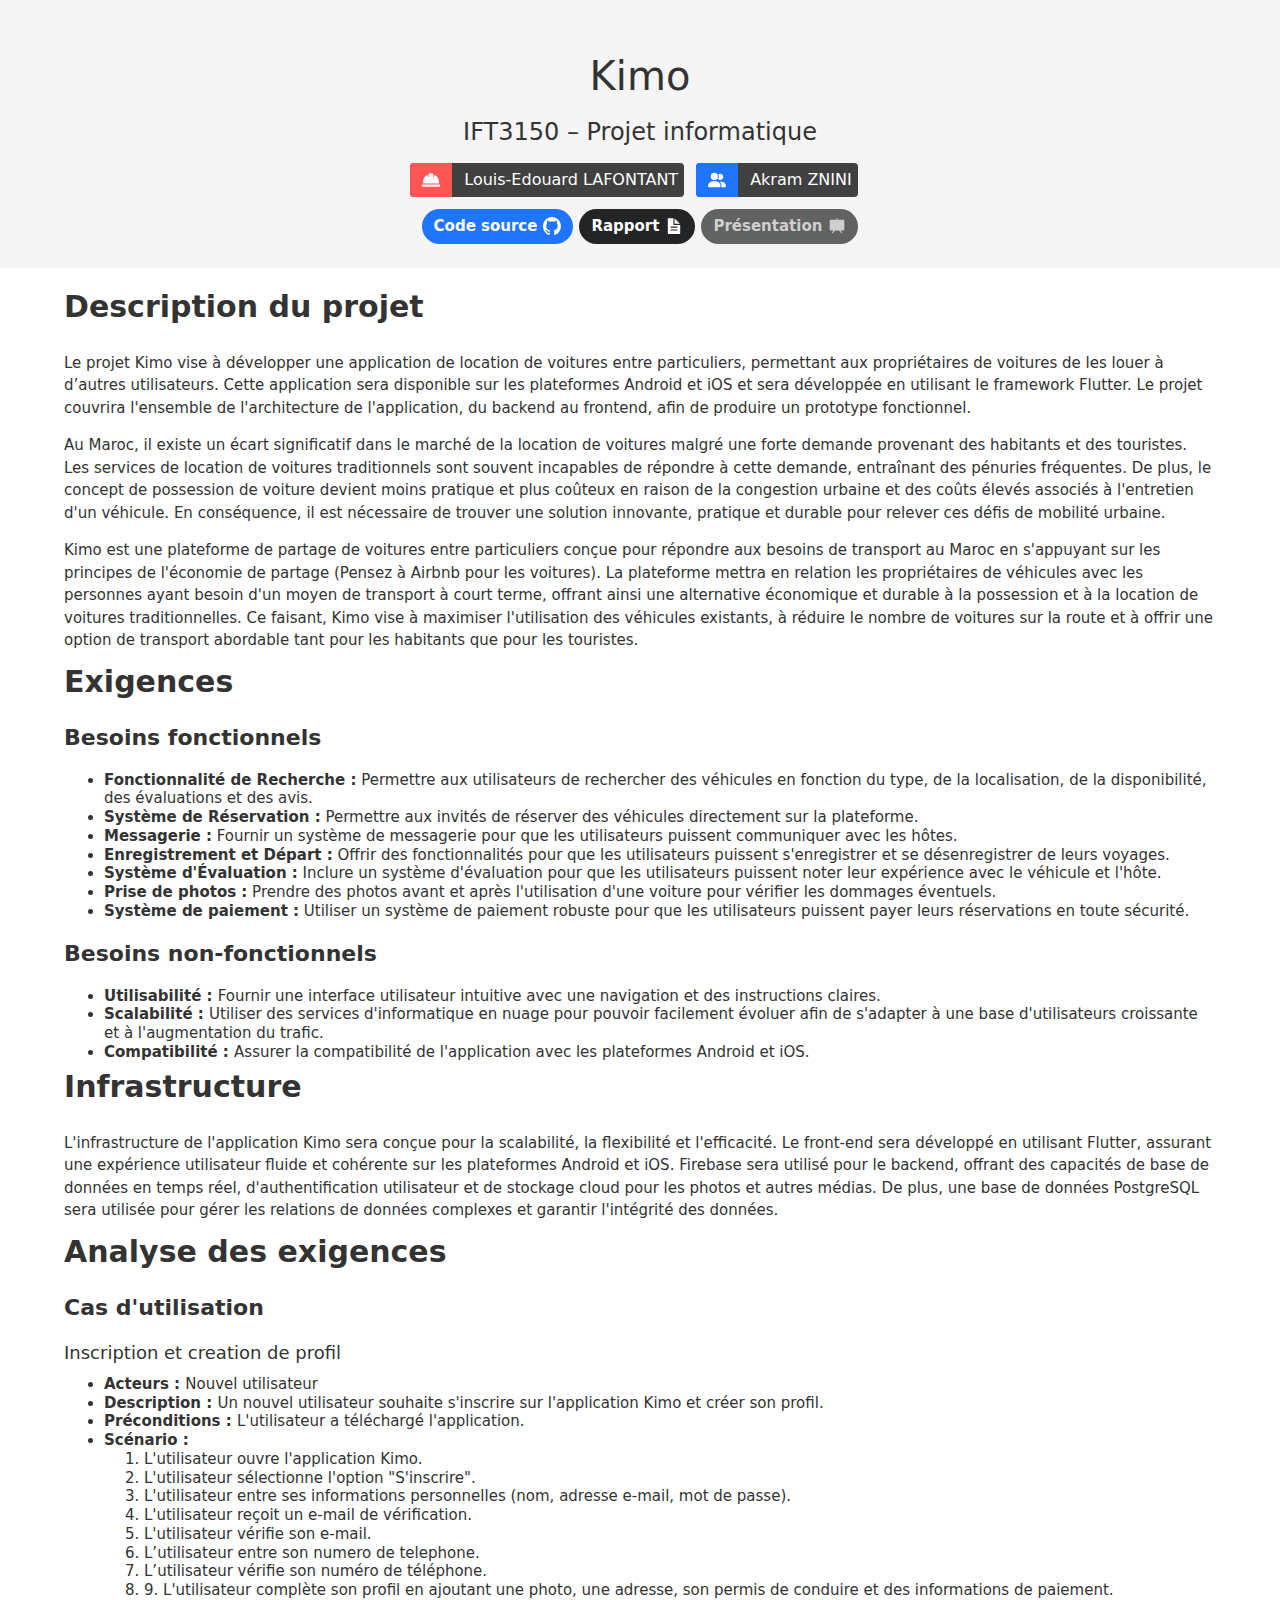
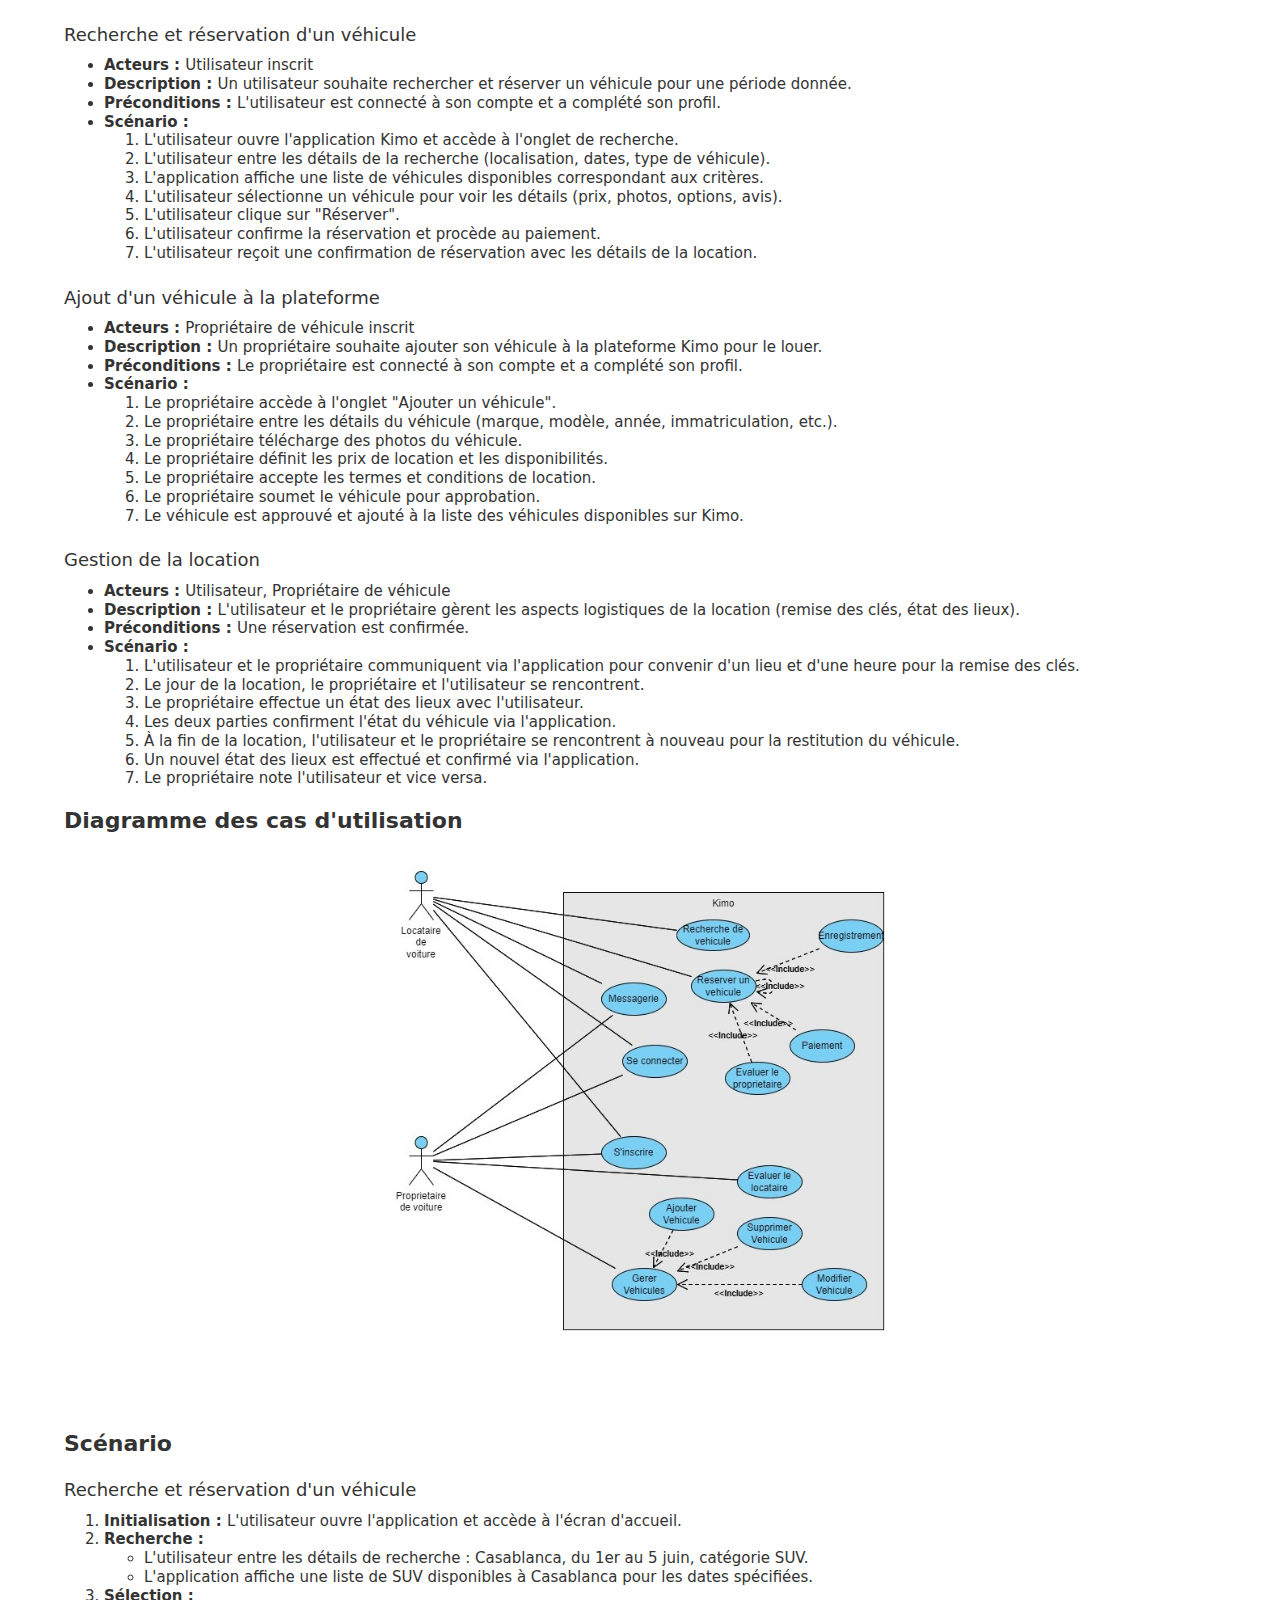
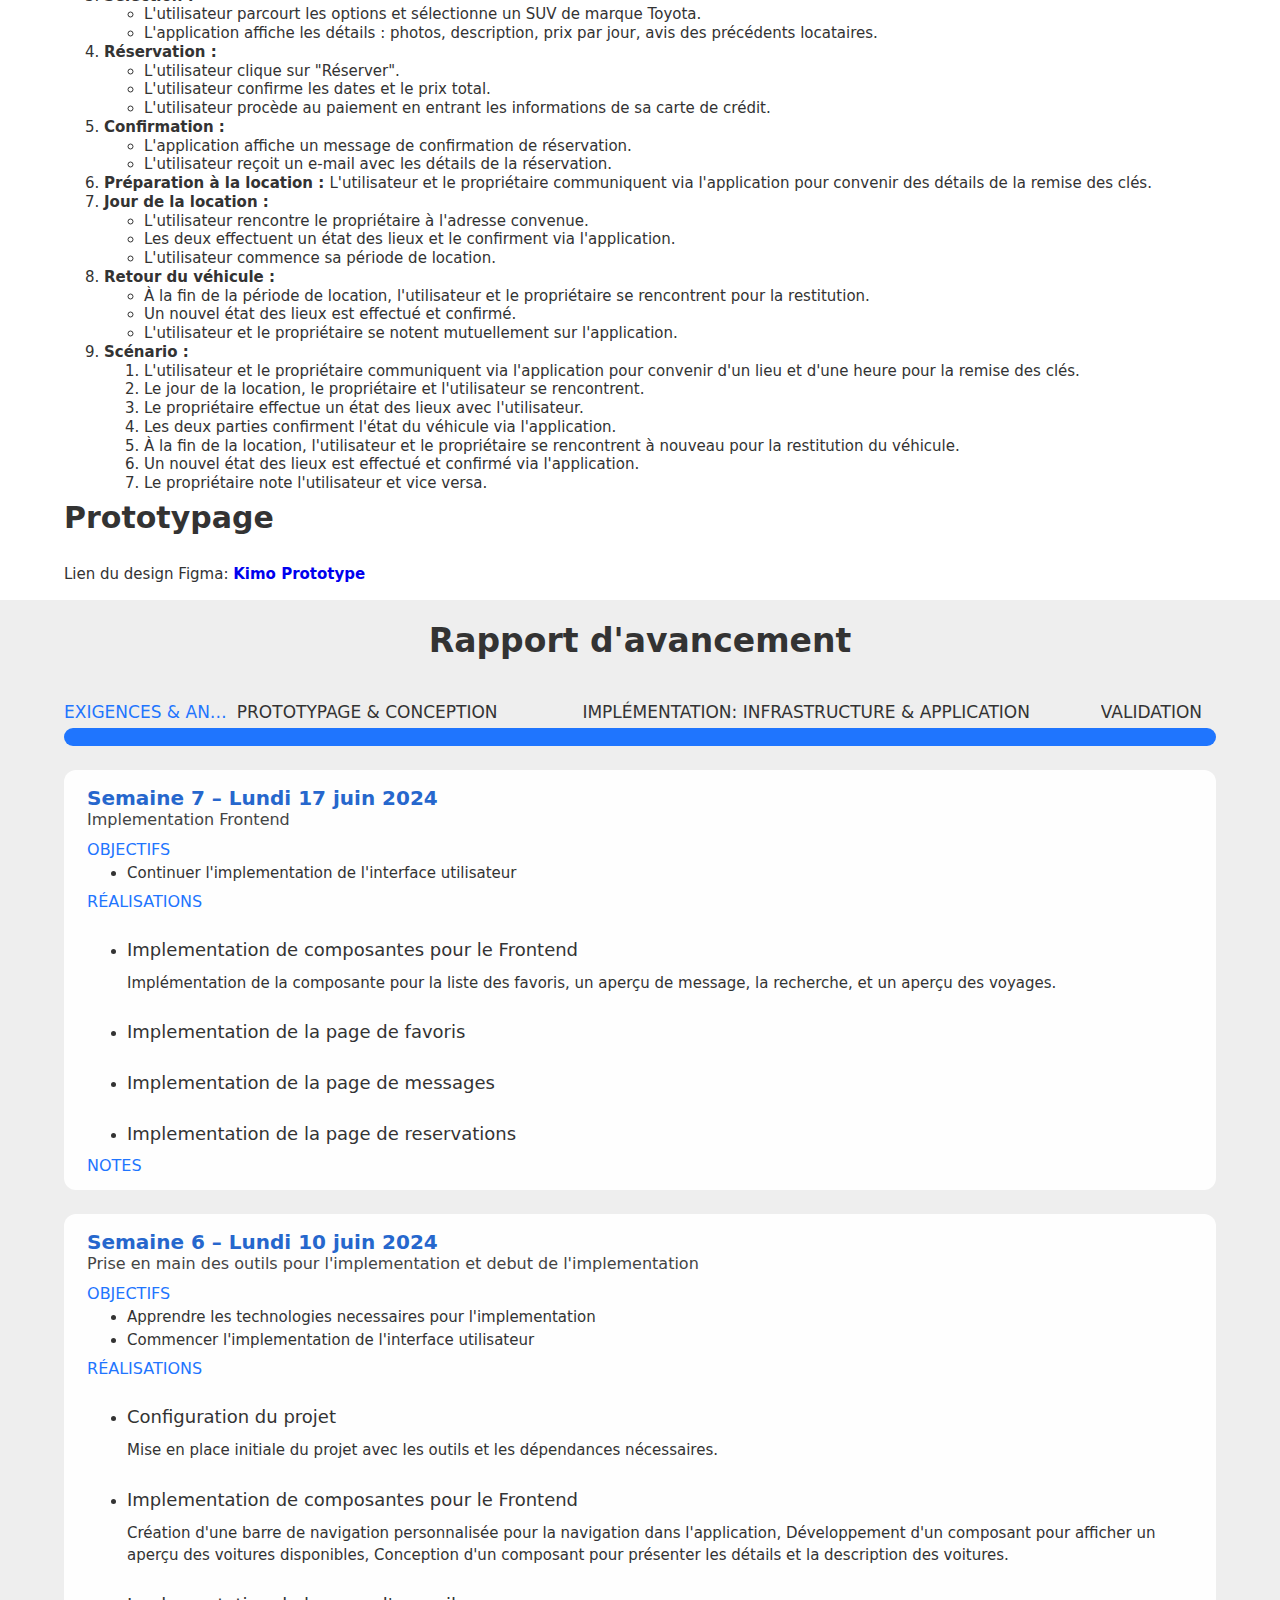
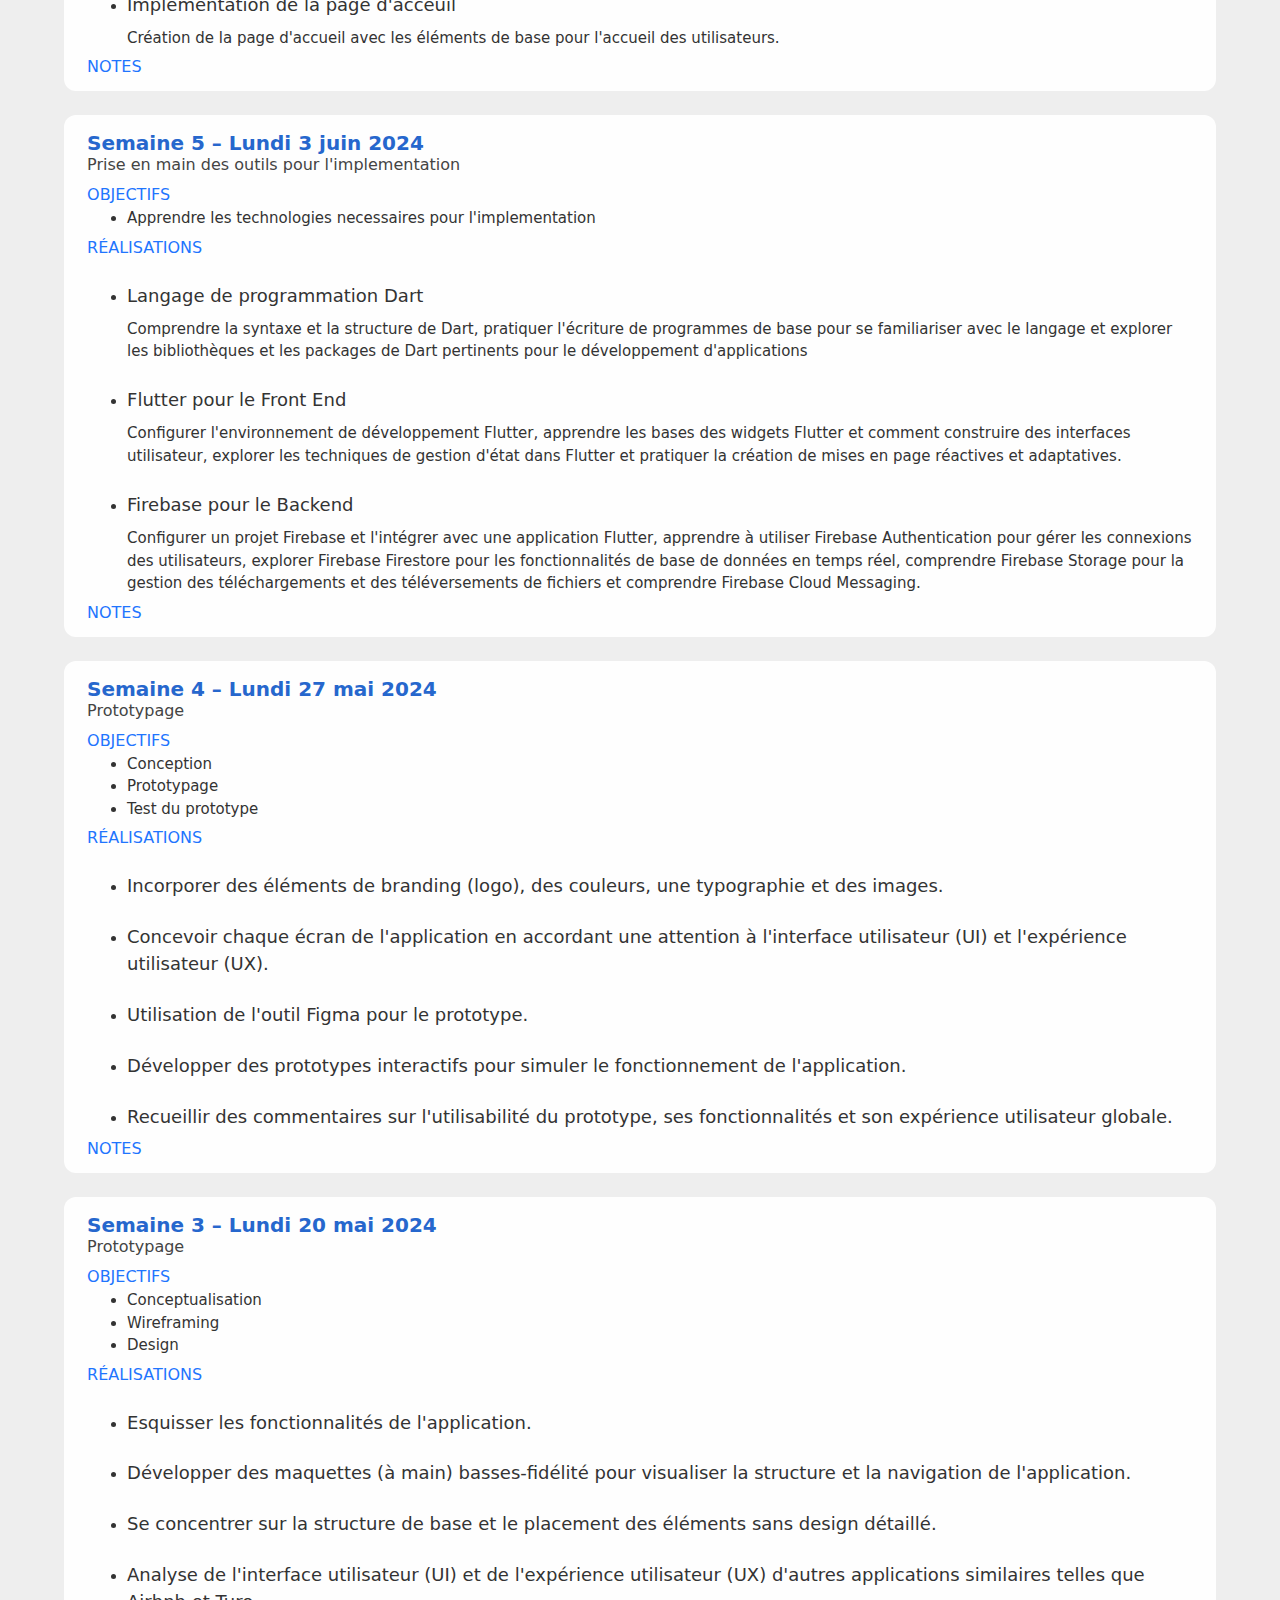
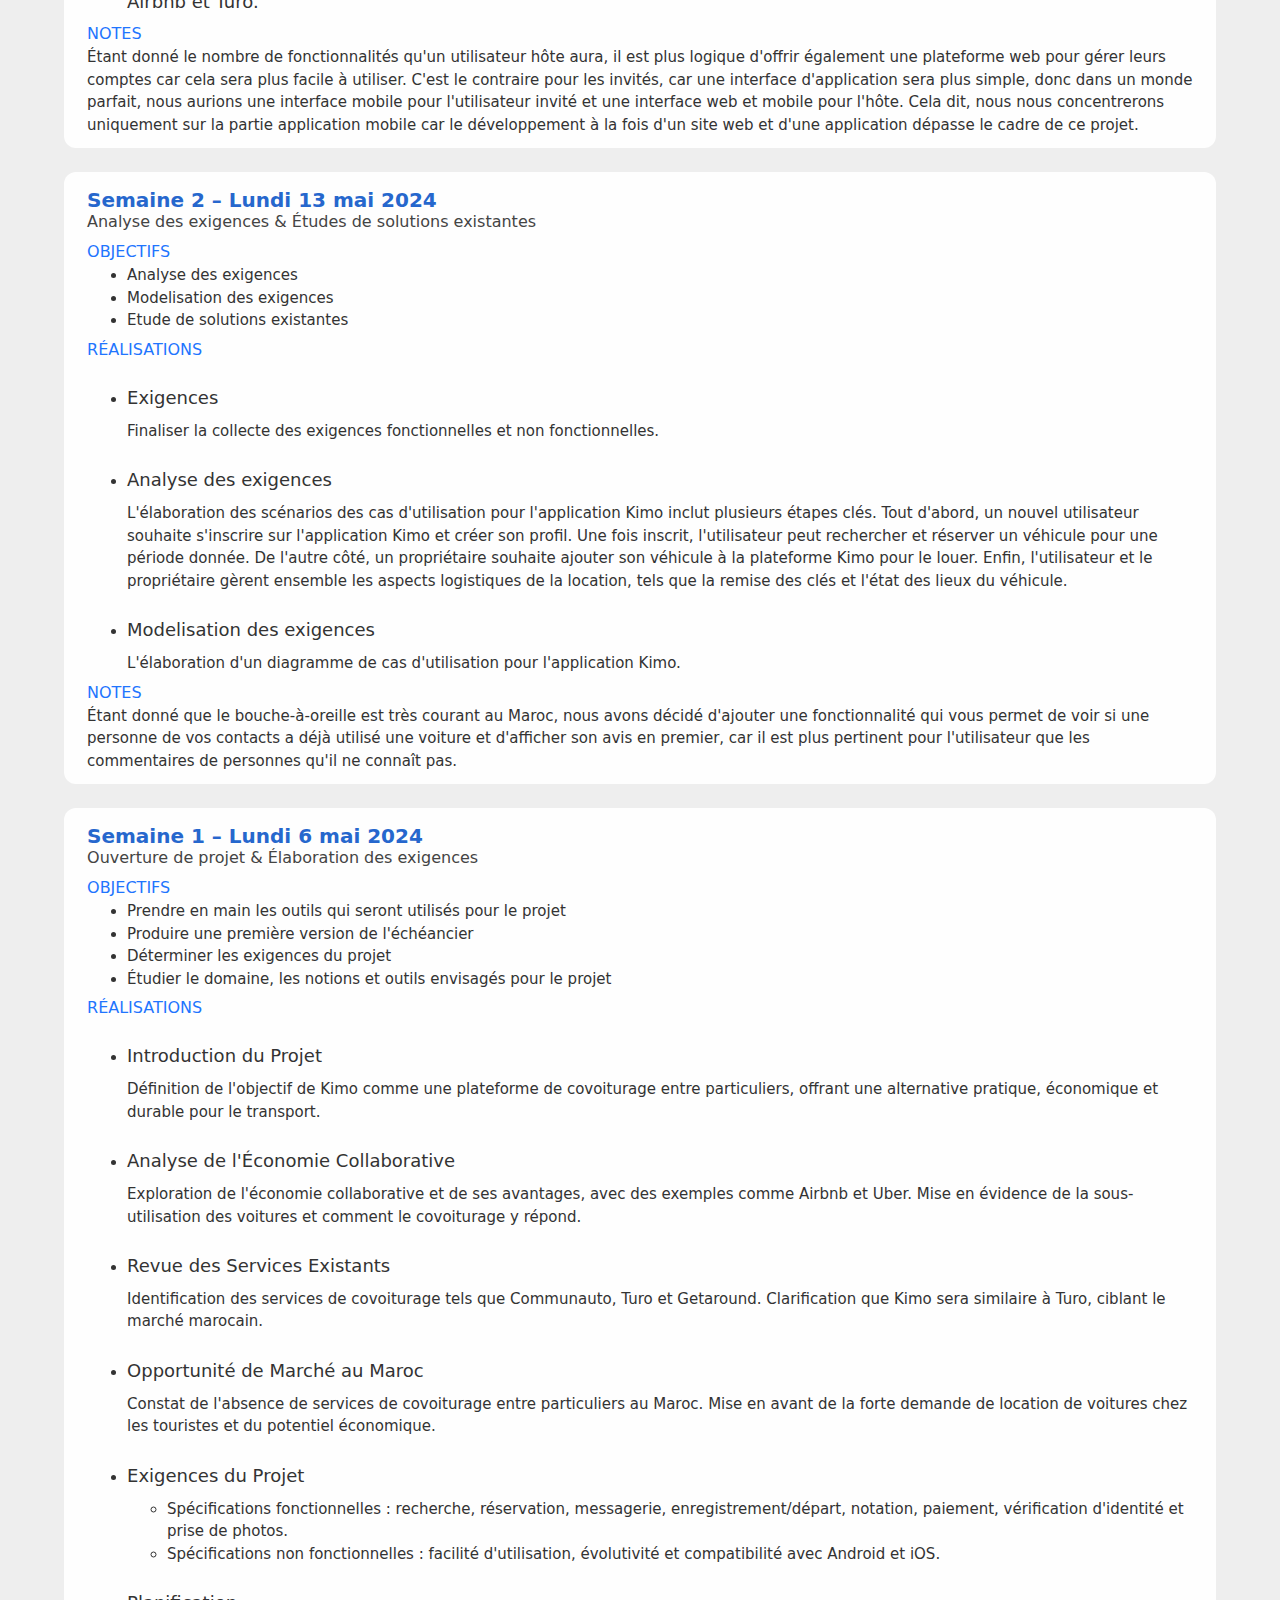
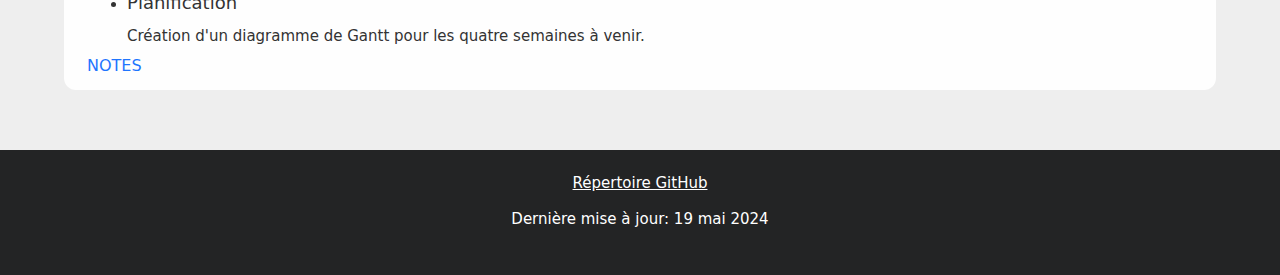
<file: docs/index.html>
<!DOCTYPE html>
<html lang="fr">

<head>
    <meta charset="UTF-8">
    <meta name="viewport" content="width=device-width, initial-scale=1.0">
    <title>Projet IFT3150 | Kimo</title>
    <link rel="stylesheet" href="css/normalize.css">
    <link rel="stylesheet" href="css/base.css">
    <link rel="stylesheet" href="css/style.css">
</head>

<body>
    <header class="page-header">
        <!-- <img class="logo" style="display: block" src="" height="120" alt="" /> -->
    
        <h1 class="page-title">
            Kimo <br>
            <span style="font-size: 0.6em; font-weight: 500;">IFT3150 &ndash; Projet informatique</span>
        </h1>
        
        
        <ul class="bare-list project-infos">
            <!-- <li class="info ico ico-supervisor">
                <svg stroke="currentColor" fill="currentColor" stroke-width="0" viewBox="0 0 512 512" height="1em" width="1em" xmlns="http://www.w3.org/2000/svg"><path d="M404.7 79.78h-2.8c-7.5.26-15.8 1.73-24.8 4.3-18 5.16-38.4 14.56-59.3 25.78-41.9 22.4-85.8 52-121.5 68.6-26.4 12.4-59.3 20.4-89.8 27.5-30.5 7.1-58.95 13.4-74.36 20.6-7.13 3.4-10.9 6.9-12.71 9.9-1.8 2.9-2.1 5.2-1.44 8.4 1.32 6.4 8.57 15.4 18.49 21.9l3.29 2.1c162.63-2.3 289.43-13.7 387.73-52.6 2.1-17.6 6.7-34.7 16.5-48.5v-.1l.1-.1c24.5-32.2 8.9-72.58-22.4-84.89-5-1.95-10.7-2.91-17-2.93zm21.9 185.12c-44.2 25.1-103.8 37-169.2 41.2-68.7 4.4-143.7.1-213.52-7.8l1.89 14c31.19 3.2 98.53 11.8 172.83 11.5 77.2-.3 159.6-11.3 208.6-46.2-.2-4.1-.4-8.3-.6-12.7zm7.1 30.2c-46.9 31.5-113.8 42.9-179.9 45.8 44.7 39 89.3 55.1 127.3 59.1 45.2 4.8 81.5-8.7 94.8-19.8 13-10.8 17.5-19.5 18.3-26.2.7-6.8-2-13.3-8.2-20.5-11.3-13.4-33.5-26.4-52.3-38.4z"></path></svg>
            </li> -->
            <li class="info supervisor" title="Superviseur: Louis-Edouard LAFONTANT">
                <svg class="ico" stroke="currentColor" fill="currentColor" stroke-width="0" viewBox="0 0 512 512" height="1em" width="1em" xmlns="http://www.w3.org/2000/svg"><path d="M480 288c0-80.25-49.28-148.92-119.19-177.62L320 192V80a16 16 0 0 0-16-16h-96a16 16 0 0 0-16 16v112l-40.81-81.62C81.28 139.08 32 207.75 32 288v64h448zm16 96H16a16 16 0 0 0-16 16v32a16 16 0 0 0 16 16h480a16 16 0 0 0 16-16v-32a16 16 0 0 0-16-16z"></path></svg>
                <span class="content">Louis-Edouard LAFONTANT</span>
            </li>
            <li class="info team" title="Étudiant: Akram ZNINI">
                <svg class="ico" stroke="currentColor" fill="currentColor" stroke-width="0" viewBox="0 0 640 512" height="1em" width="1em" xmlns="http://www.w3.org/2000/svg"><path d="M96 128a128 128 0 1 1 256 0A128 128 0 1 1 96 128zM0 482.3C0 383.8 79.8 304 178.3 304h91.4C368.2 304 448 383.8 448 482.3c0 16.4-13.3 29.7-29.7 29.7H29.7C13.3 512 0 498.7 0 482.3zM609.3 512H471.4c5.4-9.4 8.6-20.3 8.6-32v-8c0-60.7-27.1-115.2-69.8-151.8c2.4-.1 4.7-.2 7.1-.2h61.4C567.8 320 640 392.2 640 481.3c0 17-13.8 30.7-30.7 30.7zM432 256c-31 0-59-12.6-79.3-32.9C372.4 196.5 384 163.6 384 128c0-26.8-6.6-52.1-18.3-74.3C384.3 40.1 407.2 32 432 32c61.9 0 112 50.1 112 112s-50.1 112-112 112z"></path></svg>
                <span class="content">Akram ZNINI</span>
            </li>
        </ul>

        <ul class="bare-list project-links">
            <li class="project-link repo">
                <a class="bare-link" target="_blank" href="https://github.com/akramznini/Kimo">
                    Code source <img class="ico" src="images/github-mark-white.svg" alt="Logo GitHub">
                </a>
            </li>
            <li class="project-link doc">
                <a class="bare-link" href="./report.html">
                    Rapport <svg class="ico" stroke="currentColor" fill="currentColor" stroke-width="0" viewBox="0 0 512 512" height="1em" width="1em" xmlns="http://www.w3.org/2000/svg"><path d="M272 41.69V188a4 4 0 0 0 4 4h146.31a2 2 0 0 0 1.42-3.41L275.41 40.27a2 2 0 0 0-3.41 1.42z"></path><path d="M248 224a8 8 0 0 1-8-8V32H92a12 12 0 0 0-12 12v424a12 12 0 0 0 12 12h328a12 12 0 0 0 12-12V224zm104 160H160v-32h192zm0-80H160v-32h192z"></path></svg>
                </a>
            </li>
            <li class="project-link doc">
                <a class="bare-link disabled" href="#">
                    Présentation <svg class="ico" stroke="currentColor" fill="currentColor" stroke-width="0" viewBox="0 0 256 256" height="1em" width="1em" xmlns="http://www.w3.org/2000/svg"><path d="M216,40H136V24a8,8,0,0,0-16,0V40H40A16,16,0,0,0,24,56V176a16,16,0,0,0,16,16H79.36L57.75,219a8,8,0,0,0,12.5,10l29.59-37h56.32l29.59,37a8,8,0,1,0,12.5-10l-21.61-27H216a16,16,0,0,0,16-16V56A16,16,0,0,0,216,40Z"></path></svg>
                </a>
            </li>
        </ul>
    </header>

    <main class="page-body">
        <header class="content-wrapper">
            <h2>Description du projet</h2>
            
            <p>
                Le projet Kimo vise à développer une application de location de voitures entre particuliers, permettant aux propriétaires de voitures de les louer à d’autres utilisateurs. Cette application sera disponible sur les plateformes Android et iOS et sera développée en utilisant le framework Flutter. Le projet couvrira l'ensemble de l'architecture de l'application, du backend au frontend, afin de produire un prototype fonctionnel.
            </p>

            <!-- Problématique -->
            <p>
                Au Maroc, il existe un écart significatif dans le marché de la location de voitures malgré une forte demande provenant des habitants et des touristes. Les services de location de voitures traditionnels sont souvent incapables de répondre à cette demande,
                 entraînant des pénuries fréquentes. De plus, le concept de possession de voiture devient moins pratique et plus coûteux en raison de la congestion urbaine et des coûts élevés associés à l'entretien d'un véhicule. 
                En conséquence, il est nécessaire de trouver une solution innovante, pratique et durable pour relever ces défis de mobilité urbaine.
            </p>		

            <!-- Proposition -->
          <p>
            Kimo est une plateforme de partage de voitures entre particuliers conçue pour répondre aux besoins de transport au Maroc en s'appuyant sur 
            les principes de l'économie de partage (Pensez à Airbnb pour les voitures). La plateforme mettra en relation les propriétaires de véhicules avec les personnes ayant besoin 
            d'un moyen de transport à court terme, offrant ainsi une alternative économique et durable à la possession et à la location de voitures 
            traditionnelles. Ce faisant, Kimo vise à maximiser l'utilisation des véhicules existants, à réduire le nombre de voitures sur la route 
            et à offrir une option de transport abordable tant pour les habitants que pour les touristes.
          </p>

        </header>

        
        <section class="content-wrapper">
            <h2>Exigences</h2>

            <h3>Besoins fonctionnels</h3>
            <ul>
                <li>
                    <b>Fonctionnalité de Recherche :</b> Permettre aux utilisateurs de rechercher des véhicules en fonction du type, de la localisation, de la disponibilité, des évaluations et des avis.
                </li>
                <li>
                    <b>Système de Réservation :</b> Permettre aux invités de réserver des véhicules directement sur la plateforme.
                </li>
                <li>
                    <b>Messagerie :</b> Fournir un système de messagerie pour que les utilisateurs puissent communiquer avec les hôtes.
                </li>
                <li>
                    <b>Enregistrement et Départ :</b> Offrir des fonctionnalités pour que les utilisateurs puissent s'enregistrer et se désenregistrer de leurs voyages.
                </li>
                <li>
                    <b>Système d'Évaluation :</b> Inclure un système d'évaluation pour que les utilisateurs puissent noter leur expérience avec le véhicule et l'hôte.
                </li>
                <li>
                    <b>Prise de photos :</b> Prendre des photos avant et après l'utilisation d'une voiture pour vérifier les dommages éventuels.
                </li>
                <li>
                    <b>Système de paiement :</b> Utiliser un système de paiement robuste pour que les utilisateurs puissent payer leurs réservations en toute sécurité.
                </li>
            
            </ul>
            <!-- TODO: Ajouter la liste des besoins fonctionnels de l'application -->

            <h3>Besoins non-fonctionnels</h3>
            <ul>
                <li>
                    <b>Utilisabilité : </b> Fournir une interface utilisateur intuitive avec une navigation et des instructions claires.
                </li>
                <li>
                    <b>Scalabilité : </b> Utiliser des services d'informatique en nuage pour pouvoir facilement évoluer afin de s'adapter à une base d'utilisateurs croissante et à l'augmentation du trafic.
                </li>
                <li>
                    <b>Compatibilité : </b> Assurer la compatibilité de l'application avec les plateformes Android et iOS.
                </li>
            </ul>
            <!-- TODO: Ajouter la liste des besoins non-fonctionnels de l'application -->

        </section>

        <section class="content-wrapper">
            <h2>Infrastructure</h2>
            <p>L'infrastructure de l'application Kimo sera conçue pour la scalabilité, la flexibilité et l'efficacité. 
            Le front-end sera développé en utilisant Flutter, assurant une expérience utilisateur fluide et cohérente sur 
            les plateformes Android et iOS. Firebase sera utilisé pour le backend, offrant des capacités de base de données en temps réel, 
            d'authentification utilisateur et de stockage cloud pour les photos et autres médias. De plus, une base de données PostgreSQL sera 
            utilisée pour gérer les relations de données complexes et garantir l'intégrité des données.
            </p>
            <!-- TODO: Décrire l'infrastructure de l'application -->
        </section>

        <section class="content-wrapper">
            <h2>Analyse des exigences</h2>
            <h3>Cas d'utilisation</h3>
            <h4>Inscription et creation de profil</h4>
            <ul>
                <li><b>Acteurs : </b>Nouvel utilisateur</li>
                <li><b>Description : </b>Un nouvel utilisateur souhaite s'inscrire sur l'application Kimo et créer son profil.</li>
                <li><b>Préconditions : </b>L'utilisateur a téléchargé l'application.</li>
                <li><b>Scénario : </b>
                    <ol>
                        <li>L'utilisateur ouvre l'application Kimo.</li>
                        <li>L'utilisateur sélectionne l'option "S'inscrire".</li>
                        <li>L'utilisateur entre ses informations personnelles (nom, adresse e-mail, mot de passe).</li>
                        <li>L'utilisateur reçoit un e-mail de vérification.</li>
                        <li>L'utilisateur vérifie son e-mail.</li>
                        <li>L’utilisateur entre son numero de telephone.</li>
                        <li>L’utilisateur vérifie son numéro de téléphone.</li>
                        <li>9.	L'utilisateur complète son profil en ajoutant une photo, une adresse, son permis de conduire et des informations de paiement.</li>
                    </ol>
                
                </li>
            </ul>
            
            <h4>Recherche et réservation d'un véhicule</h4>
            <ul>
                <li><b>Acteurs : </b>Utilisateur inscrit</li>
                <li><b>Description : </b>Un utilisateur souhaite rechercher et réserver un véhicule pour une période donnée.</li>
                <li><b>Préconditions : </b>L'utilisateur est connecté à son compte et a complété son profil.</li>
                <li><b>Scénario : </b>
                    <ol>
                        <li>L'utilisateur ouvre l'application Kimo et accède à l'onglet de recherche.</li>
                        <li>L'utilisateur entre les détails de la recherche (localisation, dates, type de véhicule).</li>
                        <li>L'application affiche une liste de véhicules disponibles correspondant aux critères.</li>
                        <li>L'utilisateur sélectionne un véhicule pour voir les détails (prix, photos, options, avis).</li>
                        <li>L'utilisateur clique sur "Réserver".</li>
                        <li>L'utilisateur confirme la réservation et procède au paiement.</li>
                        <li>L'utilisateur reçoit une confirmation de réservation avec les détails de la location.</li>
                    </ol>
                
                </li>
            </ul>

            <h4>Ajout d'un véhicule à la plateforme</h4>
            <ul>
                <li><b>Acteurs : </b>Propriétaire de véhicule inscrit</li>
                <li><b>Description : </b>Un propriétaire souhaite ajouter son véhicule à la plateforme Kimo pour le louer.</li>
                <li><b>Préconditions : </b>Le propriétaire est connecté à son compte et a complété son profil.</li>
                <li><b>Scénario : </b>
                    <ol>
                        <li>Le propriétaire accède à l'onglet "Ajouter un véhicule".</li>
                        <li>Le propriétaire entre les détails du véhicule (marque, modèle, année, immatriculation, etc.).</li>
                        <li>Le propriétaire télécharge des photos du véhicule.</li>
                        <li>Le propriétaire définit les prix de location et les disponibilités.</li>
                        <li>Le propriétaire accepte les termes et conditions de location.</li>
                        <li>Le propriétaire soumet le véhicule pour approbation.</li>
                        <li>Le véhicule est approuvé et ajouté à la liste des véhicules disponibles sur Kimo.</li>
                    </ol>
                
                </li>
            </ul>
            <h4>Gestion de la location</h4>
            <ul>
                <li><b>Acteurs : </b>Utilisateur, Propriétaire de véhicule</li>
                <li><b>Description : </b>L'utilisateur et le propriétaire gèrent les aspects logistiques de la location (remise des clés, état des lieux).</li>
                <li><b>Préconditions : </b>Une réservation est confirmée.</li>
                <li><b>Scénario : </b>
                    <ol>
                        <li>L'utilisateur et le propriétaire communiquent via l'application pour convenir d'un lieu et d'une heure pour la remise des clés.</li>
                        <li>Le jour de la location, le propriétaire et l'utilisateur se rencontrent.</li>
                        <li>Le propriétaire effectue un état des lieux avec l'utilisateur.</li>
                        <li>Les deux parties confirment l'état du véhicule via l'application.</li>
                        <li>À la fin de la location, l'utilisateur et le propriétaire se rencontrent à nouveau pour la restitution du véhicule.</li>
                        <li>Un nouvel état des lieux est effectué et confirmé via l'application.</li>
                        <li>Le propriétaire note l'utilisateur et vice versa.</li>
                    </ol>
                </li>
            </ul>
            <h3>Diagramme des cas d'utilisation</h3>
            <img class="large-centered-image" src="./images/uc-diagram.jpg"/>
            <h3>Scénario</h3>
            <h4>Recherche et réservation d'un véhicule</h4>
            <ol>
                <li><b>Initialisation : </b>L'utilisateur ouvre l'application et accède à l'écran d'accueil.</li>
                <li><b>Recherche : </b>
                    <ul>
                        <li>
                            L'utilisateur entre les détails de recherche : Casablanca, du 1er au 5 juin, catégorie SUV.
                        </li>
                        <li>
                            L'application affiche une liste de SUV disponibles à Casablanca pour les dates spécifiées.
                        </li>
                    </ul>
                </li>
                <li><b>Sélection : </b>
                    <ul>
                        <li>
                            L'utilisateur parcourt les options et sélectionne un SUV de marque Toyota.
                        </li>
                        <li>
                            L'application affiche les détails : photos, description, prix par jour, avis des précédents locataires.
                        </li>
                    </ul>
                </li>
                <li><b>Réservation : </b>
                    <ul>
                        <li>
                            L'utilisateur clique sur "Réserver".
                        </li>
                        <li>
                            L'utilisateur confirme les dates et le prix total.
                        </li>
                        <li>
                            L'utilisateur procède au paiement en entrant les informations de sa carte de crédit.
                        </li>
                    </ul>
                </li>
                <li><b>Confirmation : </b>
                    <ul>
                        <li>
                            L'application affiche un message de confirmation de réservation.
                        </li>
                        <li>
                            L'utilisateur reçoit un e-mail avec les détails de la réservation.
                        </li>
                    </ul>
                </li>
                <li><b>Préparation à la location : </b>L'utilisateur et le propriétaire communiquent via l'application pour convenir des détails de la remise des clés.
                </li>
                <li><b>Jour de la location : </b>
                    <ul>
                        <li>
                            L'utilisateur rencontre le propriétaire à l'adresse convenue.
                        </li>
                        <li>
                            Les deux effectuent un état des lieux et le confirment via l'application.
                        </li>
                        <li>
                            L'utilisateur commence sa période de location.
                        </li>
                    </ul>
                </li>
                <li><b>Retour du véhicule : </b>
                    <ul>
                        <li>
                            À la fin de la période de location, l'utilisateur et le propriétaire se rencontrent pour la restitution.
                        </li>
                        <li>
                            Un nouvel état des lieux est effectué et confirmé.
                        </li>
                        <li>
                            L'utilisateur et le propriétaire se notent mutuellement sur l'application.
                        </li>
                    </ul>
                </li>
                <li><b>Scénario : </b>
                    <ol>
                        <li>L'utilisateur et le propriétaire communiquent via l'application pour convenir d'un lieu et d'une heure pour la remise des clés.</li>
                        <li>Le jour de la location, le propriétaire et l'utilisateur se rencontrent.</li>
                        <li>Le propriétaire effectue un état des lieux avec l'utilisateur.</li>
                        <li>Les deux parties confirment l'état du véhicule via l'application.</li>
                        <li>À la fin de la location, l'utilisateur et le propriétaire se rencontrent à nouveau pour la restitution du véhicule.</li>
                        <li>Un nouvel état des lieux est effectué et confirmé via l'application.</li>
                        <li>Le propriétaire note l'utilisateur et vice versa.</li>
                    </ol>
                
                </li>
            </ol>

        </section>

        <section class="content-wrapper">
            <h2>Prototypage</h2>
            <p>Lien du design Figma: <a href="https://www.figma.com/design/mZ2XXmH5m2f8tBMWmyUhmr/Untitled?node-id=0-1&t=3XbdQsX0y59m7juZ-1"><b>Kimo Prototype</b></a></p>
        </section>

        <section class="content-wrapper progress-section">
            <header class="progress-section-header">
                <h2 style="font-size: 3.3em; font-weight: 800;">Rapport d'avancement</h2>
                <ul class="bare-list phases">
                    <li class="phase fit-content current" title="Exigences & Analyse">Exigences & Analyse</li>
                    <li class="phase fit-content" title="Prototypage & Conception">Prototypage & Conception</li>
                    <li class="phase fit-content" title="Implémentation: Infrastructure & Application">Implémentation: Infrastructure & Application</li>
                    <li class="phase fit-content" title="Validation">Validation</li>
                </ul>
                <div class="timeline"></div>
            </header>
            <section class="week">
                <header class="week-header">
                    <h3 class="week-title">Semaine 7 &ndash;
                        <time datetime="2024-05-06">Lundi 17 juin 2024</time>
                    </h3>
                    <p>Implementation Frontend</p>
                </header>
                <div class="week-content">
                    <h4 class="title">Objectifs</h4>
                    <ul>
                        <li>
                            Continuer l'implementation de l'interface utilisateur
                        </li>
                    </ul>

                    <h4 class="title">Réalisations</h4>
                    <ul>
                        <li><h4>Implementation de composantes pour le Frontend</h4>
                        <p>Implémentation de la composante pour la liste des favoris, un aperçu de message, la recherche, et un aperçu des voyages.
                        </p></li>
                        <li><h4>Implementation de la page de favoris</h4></li>
                        
                        <li><h4>Implementation de la page de messages</h4>
                            </li>
                            <li><h4>Implementation de la page de reservations</h4>
                                </li>
                    </ul>

                    <h4 class="title">Notes</h4>
                    <p></p>
                </div>
            </section>
            <section class="week">
                <header class="week-header">
                    <h3 class="week-title">Semaine 6 &ndash;
                        <time datetime="2024-05-06">Lundi 10 juin 2024</time>
                    </h3>
                    <p>Prise en main des outils pour l'implementation et debut de l'implementation</p>
                </header>
                <div class="week-content">
                    <h4 class="title">Objectifs</h4>
                    <ul>
                        <li>
                            Apprendre les technologies necessaires pour l'implementation
                        </li>
                        <li>
                            Commencer l'implementation de l'interface utilisateur
                        </li>
                    </ul>

                    <h4 class="title">Réalisations</h4>
                    <ul>
                        <li><h4>Configuration du projet</h4>
                        <p>Mise en place initiale du projet avec les outils et les dépendances nécessaires.</p></li>
                        <li><h4>Implementation de composantes pour le Frontend</h4>
                        <p>Création d'une barre de navigation personnalisée pour la navigation dans l'application, Développement d'un composant pour afficher un aperçu des voitures disponibles, Conception d'un composant pour présenter les détails et la description des voitures.
                        </p></li>
                        <li><h4>Implementation de la page d'acceuil</h4>
                        <p>Création de la page d'accueil avec les éléments de base pour l'accueil des utilisateurs.</p></li>
                    </ul>

                    <h4 class="title">Notes</h4>
                    <p></p>
                </div>
            </section>
            <section class="week">
                <header class="week-header">
                    <h3 class="week-title">Semaine 5 &ndash;
                        <time datetime="2024-05-06">Lundi 3 juin 2024</time>
                    </h3>
                    <p>Prise en main des outils pour l'implementation</p>
                </header>
                <div class="week-content">
                    <h4 class="title">Objectifs</h4>
                    <ul>
                        <li>
                            Apprendre les technologies necessaires pour l'implementation
                        </li>
                    </ul>

                    <h4 class="title">Réalisations</h4>
                    <ul>
                        <li><h4>Langage de programmation Dart</h4>
                        <p>Comprendre la syntaxe et la structure de Dart, pratiquer l'écriture de programmes de base pour se familiariser avec le langage et explorer les bibliothèques et les packages de Dart pertinents pour le développement d'applications</p></li>
                        <li><h4>Flutter pour le Front End</h4>
                        <p>Configurer l'environnement de développement Flutter, apprendre les bases des widgets Flutter et comment construire des interfaces utilisateur, explorer les techniques de gestion d'état dans Flutter et pratiquer la création de mises en page réactives et adaptatives.</p></li>
                        <li><h4>Firebase pour le Backend</h4>
                        <p>Configurer un projet Firebase et l'intégrer avec une application Flutter, apprendre à utiliser Firebase Authentication pour gérer les connexions des utilisateurs, explorer Firebase Firestore pour les fonctionnalités de base de données en temps réel, comprendre Firebase Storage pour la gestion des téléchargements et des téléversements de fichiers et comprendre Firebase Cloud Messaging.</p></li>
                    </ul>

                    <h4 class="title">Notes</h4>
                    <p></p>
                </div>
            </section>
            <section class="week">
                <header class="week-header">
                    <h3 class="week-title">Semaine 4 &ndash;
                        <time datetime="2024-05-06">Lundi 27 mai 2024</time>
                    </h3>
                    <p>Prototypage</p>
                </header>
                <div class="week-content">
                    <h4 class="title">Objectifs</h4>
                    <ul>
                        <li>
                            Conception
                        </li>
                        <li>
                            Prototypage
                        </li>
                        <li>
                            Test du prototype
                        </li>
                    </ul>

                    <h4 class="title">Réalisations</h4>
                    <ul>
                        <li><h4>Incorporer des éléments de branding (logo), des couleurs, une typographie et des images.</h4></li>
                        <li><h4>Concevoir chaque écran de l'application en accordant une attention à l'interface utilisateur (UI) et l'expérience utilisateur (UX).</h4></li>
                        <li><h4>Utilisation de l'outil Figma pour le prototype.</h4></li>
                        <li><h4>Développer des prototypes interactifs pour simuler le fonctionnement de l'application.</h4></li>
                        <li><h4>Recueillir des commentaires sur l'utilisabilité du prototype, ses fonctionnalités et son expérience utilisateur globale.</h4></li>
                    </ul>

                    <h4 class="title">Notes</h4>
                    <p></p>
                </div>
            </section>

            <section class="week">
                <header class="week-header">
                    <h3 class="week-title">Semaine 3 &ndash;
                        <time datetime="2024-05-06">Lundi 20 mai 2024</time>
                    </h3>
                    <p>Prototypage</p>
                </header>
                <div class="week-content">
                    <h4 class="title">Objectifs</h4>
                    <ul>
                        <li>
                            Conceptualisation
                        </li>
                        <li>
                            Wireframing
                        </li>
                        <li>
                            Design
                        </li>
                    </ul>

                    <h4 class="title">Réalisations</h4>
                    <ul>
                        <li><h4>Esquisser les fonctionnalités de l'application.</h4></li>
                        <li><h4>Développer des maquettes (à main) basses-fidélité pour visualiser la structure et la navigation de l'application.</h4></li>
                        <li><h4>Se concentrer sur la structure de base et le placement des éléments sans design détaillé.</h4></li>
                        <li><h4>Analyse de l'interface utilisateur (UI) et de l'expérience utilisateur (UX) d'autres applications similaires telles que Airbnb et Turo.</h4></li>
                    </ul>

                    <h4 class="title">Notes</h4>
                    <p>Étant donné le nombre de fonctionnalités qu'un utilisateur hôte aura, il est plus logique d'offrir également une plateforme web pour gérer leurs comptes car cela sera plus facile à utiliser. C'est le contraire pour les invités, car une interface d'application sera plus simple, donc dans un monde parfait, nous aurions une interface mobile pour l'utilisateur invité et une interface web et mobile pour l'hôte. Cela dit, nous nous concentrerons uniquement sur la partie application mobile car le développement à la fois d'un site web et d'une application dépasse le cadre de ce projet.</p>
                </div>
            </section>

            <section class="week">
                <header class="week-header">
                    <h3 class="week-title">Semaine 2 &ndash;
                        <time datetime="2024-05-06">Lundi 13 mai 2024</time>
                    </h3>
                    <p>Analyse des exigences & Études de solutions existantes</p>
                </header>
                <div class="week-content">
                    <h4 class="title">Objectifs</h4>
                    <ul>
                        <li>Analyse des exigences</li>
                        <li>Modelisation des exigences</li>
                        <li>Etude de solutions existantes</li>
                    </ul>

                    <h4 class="title">Réalisations</h4>
                    <ul>
                        <li>
                            <h4>Exigences</h4>
                            <p>Finaliser la collecte des exigences fonctionnelles et non fonctionnelles.</p>
                        </li>
                
                        <li>
                            <h4>Analyse des exigences</h4>
                            <p>L'élaboration des scénarios des cas d'utilisation pour l'application Kimo inclut plusieurs étapes clés. Tout d'abord, un nouvel utilisateur souhaite s'inscrire sur l'application Kimo et créer son profil. Une fois inscrit, l'utilisateur peut rechercher et réserver un véhicule pour une période donnée. De l'autre côté, un propriétaire souhaite ajouter son véhicule à la plateforme Kimo pour le louer. Enfin, l'utilisateur et le propriétaire gèrent ensemble les aspects logistiques de la location, tels que la remise des clés et l'état des lieux du véhicule.</p>
                        </li>
                
                        <li>
                            <h4>Modelisation des exigences</h4>
                            <p>L'élaboration d'un diagramme de cas d'utilisation pour l'application Kimo.                            </p>
                        </li> 
                    </ul>

                    <h4 class="title">Notes</h4>
                    <p>Étant donné que le bouche-à-oreille est très courant au Maroc, nous avons décidé d'ajouter une fonctionnalité qui vous permet de voir si une personne de vos contacts a déjà utilisé une voiture et d'afficher son avis en premier, car il est plus pertinent pour l'utilisateur que les commentaires de personnes qu'il ne connaît pas.</p>
                </div>
            </section>

            <section class="week">
                <header class="week-header">
                    <h3 class="week-title">Semaine 1 &ndash;
                        <time datetime="2024-05-06">Lundi 6 mai 2024</time>
                    </h3>
                    <p>Ouverture de projet & Élaboration des exigences</p>
                </header>
                <div class="week-content">
                    <h4 class="title">Objectifs</h4>
                    <ul>
                        <li>Prendre en main les outils qui seront utilisés pour le projet</li>
                        <li>Produire une première version de l'échéancier</li>
                        <li>Déterminer les exigences du projet</li>
                        <li>Étudier le domaine, les notions et outils envisagés pour le projet</li>
                    </ul>

                    <h4 class="title">Réalisations</h4>
                    <ul>
                        <li>
                            <h4>Introduction du Projet</h4>
                            <p>Définition de l'objectif de Kimo comme une plateforme de covoiturage entre particuliers, offrant une alternative pratique, économique et durable pour le transport.</p>
                        </li>
                
                        <li>
                            <h4>Analyse de l'Économie Collaborative</h4>
                            <p>Exploration de l'économie collaborative et de ses avantages, avec des exemples comme Airbnb et Uber. Mise en évidence de la sous-utilisation des voitures et comment le covoiturage y répond.</p>
                        </li>
                
                        <li>
                            <h4>Revue des Services Existants</h4>
                            <p>Identification des services de covoiturage tels que Communauto, Turo et Getaround. Clarification que Kimo sera similaire à Turo, ciblant le marché marocain.</p>
                        </li>
                
                        <li>
                            <h4>Opportunité de Marché au Maroc</h4>
                            <p>Constat de l'absence de services de covoiturage entre particuliers au Maroc. Mise en avant de la forte demande de location de voitures chez les touristes et du potentiel économique.</p>
                        </li>
                
                        <li>
                            <h4>Exigences du Projet</h4>
                            <ul>
                                <li>Spécifications fonctionnelles : recherche, réservation, messagerie, enregistrement/départ, notation, paiement, vérification d'identité et prise de photos.</li>
                                <li>Spécifications non fonctionnelles : facilité d'utilisation, évolutivité et compatibilité avec Android et iOS.</li>
                            </ul>
                        </li>
                
                        <li>
                            <h4>Planification</h4>
                            <p>Création d'un diagramme de Gantt pour les quatre semaines à venir.</p>
                        </li>
                    </ul>

                    <h4 class="title">Notes</h4>
                    <p></p>
                </div>
            </section>
        </section>
    </main>

    <footer class="page-footer">
        <a href="https://github.com/akramznini/Kimo" target="_blank">Répertoire GitHub</a>
        <p>Dernière mise à jour: 19 mai 2024</p>
    </footer>

    <script>
        const NB_WEEK = 15;
        let projetStart = new Date("2024-05-06");
        let current = (Date.now() - projetStart) / 1000 / 60 / 60 / 24 / 7;
        let progress = Math.round((current/NB_WEEK) * 100);

        let timeline = document.querySelector('.timeline');
        timeline.style.background = `linear-gradient(to right, rgb(var(--accent)) ${progress}%, #d5d5d5 0%)`;
    </script>
</body>

</html>
</file>
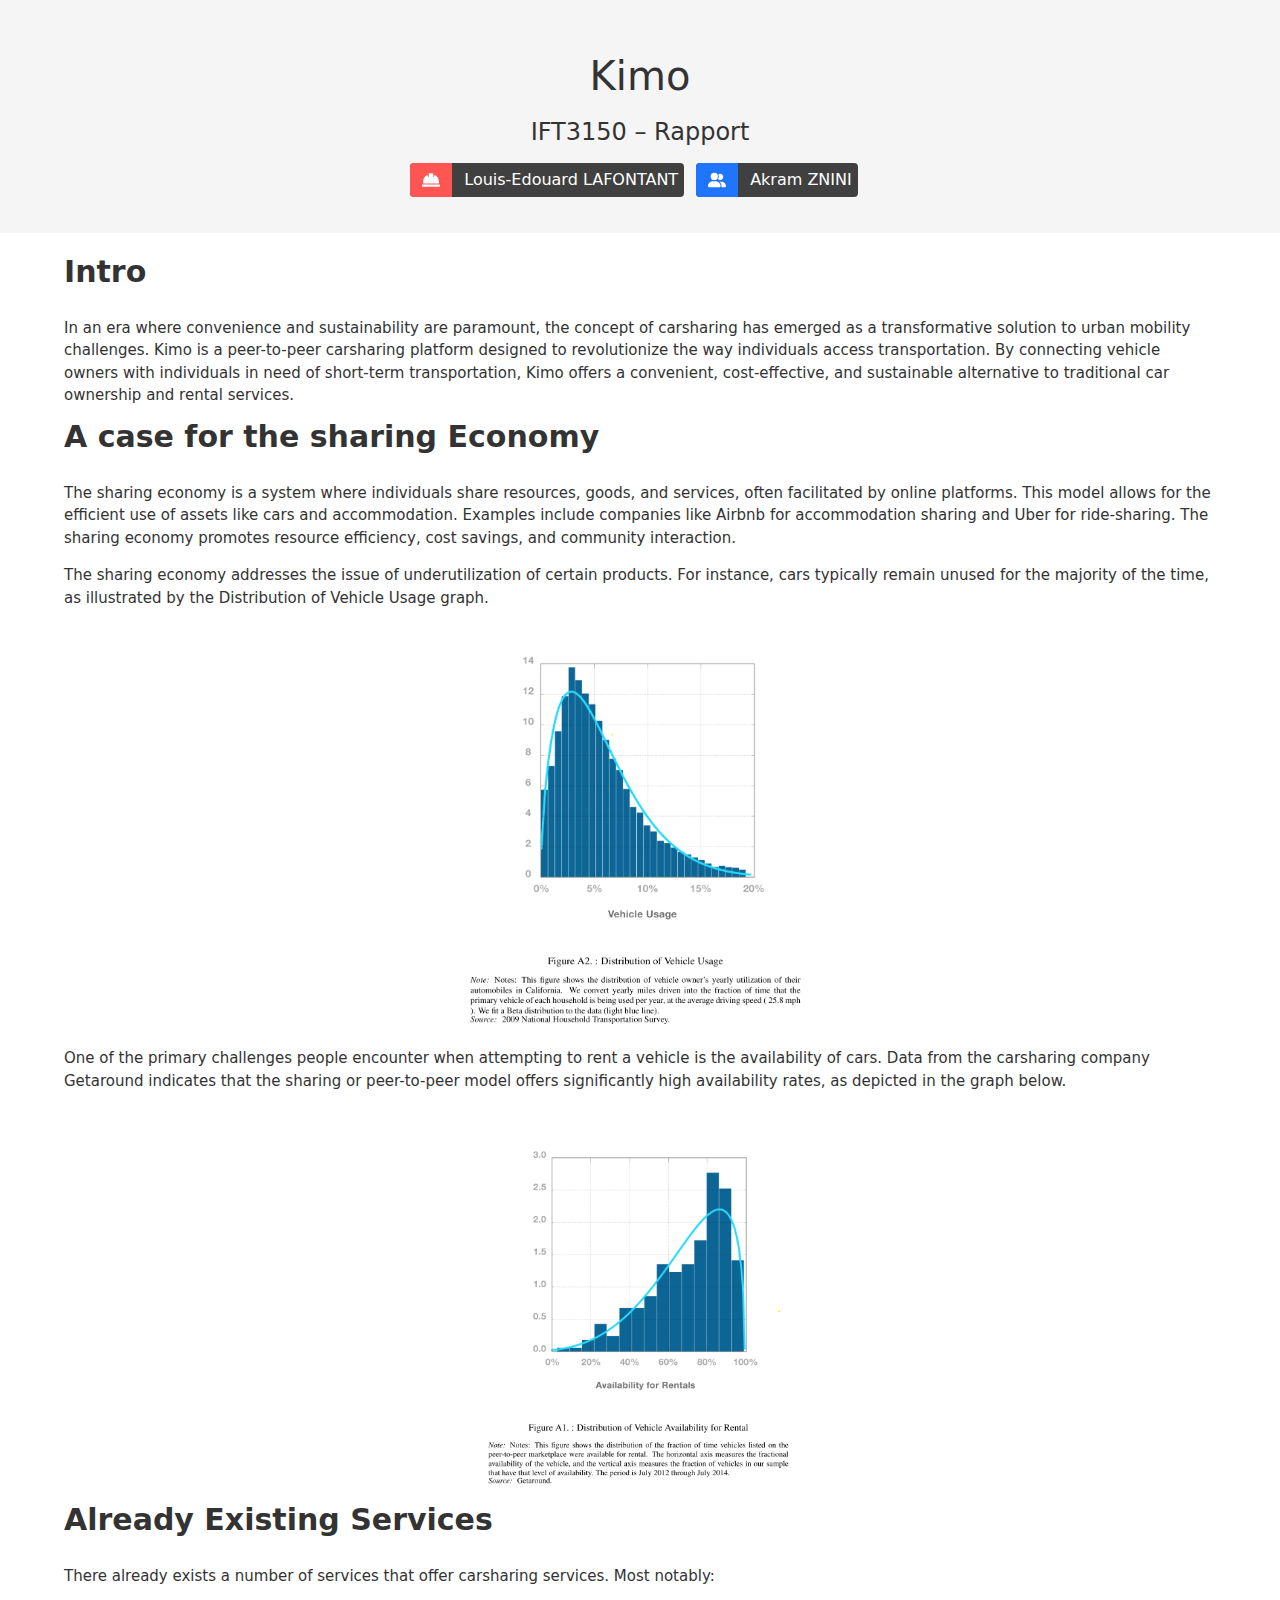
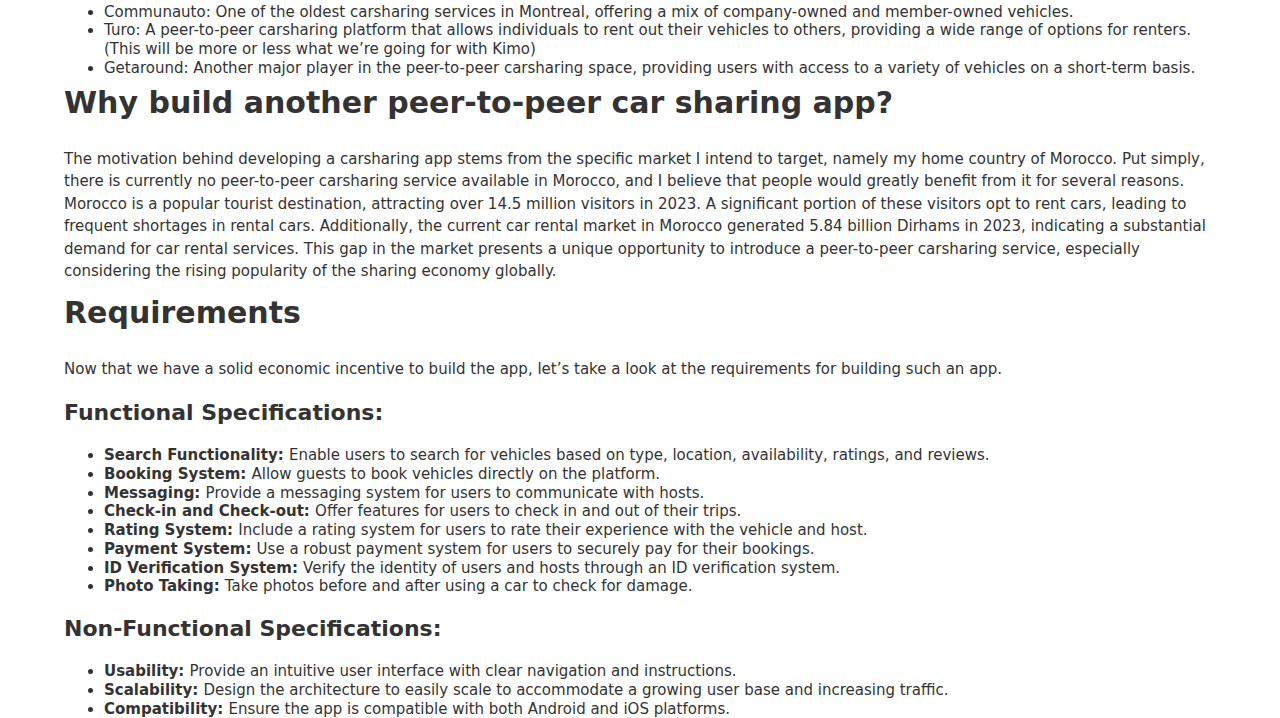
<file: docs/report.html>
<!DOCTYPE html>
<html>
<head>
    <meta charset="UTF-8">
    <meta name="viewport" content="width=device-width, initial-scale=1.0">
    <title>Rapport | Kimo</title>
    <link rel="stylesheet" href="css/normalize.css">
    <link rel="stylesheet" href="css/base.css">
    <link rel="stylesheet" href="css/style.css">
</head>
<body>
    <header class="page-header">
        <!-- <img class="logo" style="display: block" src="" height="120" alt="" /> -->
    
        <h1 class="page-title">
            Kimo <br>
            <span style="font-size: 0.6em; font-weight: 500;">IFT3150 &ndash; Rapport</span>
        </h1>
        
        
        <ul class="bare-list project-infos">
            <!-- <li class="info ico ico-supervisor">
                <svg stroke="currentColor" fill="currentColor" stroke-width="0" viewBox="0 0 512 512" height="1em" width="1em" xmlns="http://www.w3.org/2000/svg"><path d="M404.7 79.78h-2.8c-7.5.26-15.8 1.73-24.8 4.3-18 5.16-38.4 14.56-59.3 25.78-41.9 22.4-85.8 52-121.5 68.6-26.4 12.4-59.3 20.4-89.8 27.5-30.5 7.1-58.95 13.4-74.36 20.6-7.13 3.4-10.9 6.9-12.71 9.9-1.8 2.9-2.1 5.2-1.44 8.4 1.32 6.4 8.57 15.4 18.49 21.9l3.29 2.1c162.63-2.3 289.43-13.7 387.73-52.6 2.1-17.6 6.7-34.7 16.5-48.5v-.1l.1-.1c24.5-32.2 8.9-72.58-22.4-84.89-5-1.95-10.7-2.91-17-2.93zm21.9 185.12c-44.2 25.1-103.8 37-169.2 41.2-68.7 4.4-143.7.1-213.52-7.8l1.89 14c31.19 3.2 98.53 11.8 172.83 11.5 77.2-.3 159.6-11.3 208.6-46.2-.2-4.1-.4-8.3-.6-12.7zm7.1 30.2c-46.9 31.5-113.8 42.9-179.9 45.8 44.7 39 89.3 55.1 127.3 59.1 45.2 4.8 81.5-8.7 94.8-19.8 13-10.8 17.5-19.5 18.3-26.2.7-6.8-2-13.3-8.2-20.5-11.3-13.4-33.5-26.4-52.3-38.4z"></path></svg>
            </li> -->
            <li class="info supervisor" title="Superviseur: Louis-Edouard LAFONTANT">
                <svg class="ico" stroke="currentColor" fill="currentColor" stroke-width="0" viewBox="0 0 512 512" height="1em" width="1em" xmlns="http://www.w3.org/2000/svg"><path d="M480 288c0-80.25-49.28-148.92-119.19-177.62L320 192V80a16 16 0 0 0-16-16h-96a16 16 0 0 0-16 16v112l-40.81-81.62C81.28 139.08 32 207.75 32 288v64h448zm16 96H16a16 16 0 0 0-16 16v32a16 16 0 0 0 16 16h480a16 16 0 0 0 16-16v-32a16 16 0 0 0-16-16z"></path></svg>
                <span class="content">Louis-Edouard LAFONTANT</span>
            </li>
            <li class="info team" title="Étudiant: Akram ZNINI">
                <svg class="ico" stroke="currentColor" fill="currentColor" stroke-width="0" viewBox="0 0 640 512" height="1em" width="1em" xmlns="http://www.w3.org/2000/svg"><path d="M96 128a128 128 0 1 1 256 0A128 128 0 1 1 96 128zM0 482.3C0 383.8 79.8 304 178.3 304h91.4C368.2 304 448 383.8 448 482.3c0 16.4-13.3 29.7-29.7 29.7H29.7C13.3 512 0 498.7 0 482.3zM609.3 512H471.4c5.4-9.4 8.6-20.3 8.6-32v-8c0-60.7-27.1-115.2-69.8-151.8c2.4-.1 4.7-.2 7.1-.2h61.4C567.8 320 640 392.2 640 481.3c0 17-13.8 30.7-30.7 30.7zM432 256c-31 0-59-12.6-79.3-32.9C372.4 196.5 384 163.6 384 128c0-26.8-6.6-52.1-18.3-74.3C384.3 40.1 407.2 32 432 32c61.9 0 112 50.1 112 112s-50.1 112-112 112z"></path></svg>
                <span class="content">Akram ZNINI</span>
            </li>
        </ul>

    </header>

    <main class="page-body">
    <section class="content-wrapper">
    <h2>Intro</h2>
    <p>In an era where convenience and sustainability are paramount, the concept of carsharing has emerged as a transformative solution to urban mobility challenges. Kimo is a peer-to-peer carsharing platform designed to revolutionize the way individuals access transportation. By connecting vehicle owners with individuals in need of short-term transportation, Kimo offers a convenient, cost-effective, and sustainable alternative to traditional car ownership and rental services.</p>

    <h2>A case for the sharing Economy</h2>
    <p>The sharing economy is a system where individuals share resources, goods, and services, often facilitated by online platforms. This model allows for the efficient use of assets like cars and accommodation. Examples include companies like Airbnb for accommodation sharing and Uber for ride-sharing. The sharing economy promotes resource efficiency, cost savings, and community interaction.</p>
    
    <p>The sharing economy addresses the issue of underutilization of certain products. For instance, cars typically remain unused for the majority of the time, as illustrated by the Distribution of Vehicle Usage graph.</p>
    <img src="./images/vehicule-usage-distribition.png" class="centered-image"/>
    <p>One of the primary challenges people encounter when attempting to rent a vehicle is the availability of cars. Data from the carsharing company Getaround indicates that the sharing or peer-to-peer model offers significantly high availability rates, as depicted in the graph below.</p>

    <img src="./images/vehicule-availability-ditribution.png" class="centered-image"/>
    <h2>Already Existing Services</h2>
    <p>There already exists a number of services that offer carsharing services. Most notably:</p>
    <ul>
        <li>Communauto: One of the oldest carsharing services in Montreal, offering a mix of company-owned and member-owned vehicles.</li>
        <li>Turo: A peer-to-peer carsharing platform that allows individuals to rent out their vehicles to others, providing a wide range of options for renters. (This will be more or less what we’re going for with Kimo)</li>
        <li>Getaround: Another major player in the peer-to-peer carsharing space, providing users with access to a variety of vehicles on a short-term basis.</li>
    </ul>

    <h2>Why build another peer-to-peer car sharing app?</h2>
    <p>The motivation behind developing a carsharing app stems from the specific market I intend to target, namely my home country of Morocco. Put simply, there is currently no peer-to-peer carsharing service available in Morocco, and I believe that people would greatly benefit from it for several reasons. Morocco is a popular tourist destination, attracting over 14.5 million visitors in 2023. A significant portion of these visitors opt to rent cars, leading to frequent shortages in rental cars. Additionally, the current car rental market in Morocco generated 5.84 billion Dirhams in 2023, indicating a substantial demand for car rental services. This gap in the market presents a unique opportunity to introduce a peer-to-peer carsharing service, especially considering the rising popularity of the sharing economy globally.</p>

    <h2>Requirements</h2>
    <p>Now that we have a solid economic incentive to build the app, let’s take a look at the requirements for building such an app.</p>

    <h3>Functional Specifications:</h3>
    <ul>
        <li><b>Search Functionality: </b>Enable users to search for vehicles based on type, location, availability, ratings, and reviews.</li>
        <li><b>Booking System: </b>Allow guests to book vehicles directly on the platform.</li>
        <li><b>Messaging: </b>Provide a messaging system for users to communicate with hosts.</li>
        <li><b>Check-in and Check-out: </b>Offer features for users to check in and out of their trips.</li>
        <li><b>Rating System: </b>Include a rating system for users to rate their experience with the vehicle and host.</li>
        <li><b>Payment System: </b>Use a robust payment system for users to securely pay for their bookings.</li>
        <li><b>ID Verification System: </b>Verify the identity of users and hosts through an ID verification system.</li>
        <li><b>Photo Taking: </b>Take photos before and after using a car to check for damage.</li>
    </ul>

    <h3>Non-Functional Specifications:</h3>
    <ul>
        <li><b>Usability: </b>Provide an intuitive user interface with clear navigation and instructions.</li>
        <li><b>Scalability: </b>Design the architecture to easily scale to accommodate a growing user base and increasing traffic.</li>
        <li><b>Compatibility: </b>Ensure the app is compatible with both Android and iOS platforms.</li>
    </ul>
    </section>
</main>
</body>
</html>
</file>
<file: docs/css/base.css>
﻿:root {
    --accent: 31, 117, 254;
    --accent-light: 146, 208, 80;
    --accent-dark: 38, 103, 205;
}

/* Init */
html, body { height: 100%; width: 100%; }

html {
    font: normal 10px system-ui, 'Segoe UI', 'Droid Sans', 'Lucida Grande', Helvetica, Arial, sans-serif;
    line-height: 1.25; color: #333; 
}

h1 {
    font-size: 4rem;
    font-weight: 300;
    line-height: 1;
    text-align: center;
    margin-bottom: 1em;
}

h2 {
    margin-top: 0; margin-bottom: 1em;
    font-size: 3rem; font-weight: 700;
    line-height: 1;
}

h3 {
    font-size: 2.2rem;
    font-weight: 600;
    line-height: 1;
    margin-bottom: 1em;
}

h4 {
    font-size: 1.8rem;
    margin-bottom: 0.5em;
    font-weight: 500;
}

p {
    line-height: 1.5;
}
p, li, a, td { font-size: 1.5em ; }

li li, li p, li a, li label, 
p a, 
label a, 
a p { font-size: 1em; }

li h3 { font-size: 1.2em; }

a { text-decoration: none; }

button { cursor: pointer; border: 0 none; background: none; outline: none; }
    button:disabled { cursor: default; }   

/* tables
----------------------------------------------------------*/
table { border-collapse: collapse; border-spacing: 0; border: 0; font: inherit;  margin: 0; vertical-align: baseline; } 

th { font-size: 1.6em; border: 0 none; padding-left: 0; }

td input[type="text"], 
td input[type="email"], 
td input[type="password"], 
td input[type="date"], 
td textarea { font-size: 1em; }

.left { float: left; }

.right { float: right; }

.clear-fix:after { content: "."; clear: both; display: block; height: 0; visibility: hidden; }

.noselect { -webkit-touch-callout: none; -webkit-user-select: none; -moz-user-select: none; -ms-user-select: none; user-select: none;  }

/* Fonts */
.font-tiny { font: normal 11px Verdana, Geneva, Tahoma, Arial, Helvetica, sans-serif; }

.font-ui { font-family: 'Segoe UI', 'Droid Sans', 'Lucida Grande', Helvetica, Arial, sans-serif; }

.font-lino { font-family: Forte, 'Forte MT Std', Arial, sans-serif; }

/* links */
.link, .link--nav { color: #005eff; } 
    .link:hover { color: #004fd7; }
    .link:visited { color: #5687da; }

/* buttons */
.btn {
    text-align: center;
    box-sizing: border-box;
    border: 0 none;
    font: 600 1.6em 'Segoe UI', 'Droid Sans', Ubuntu, 'Lucida Grande', Helvetica, Arial, sans-serif;
}
    .btn:active { 
        -webkit-transition: 0.2s; transition: 0.2s; 
        -webkit-transform: scale(0.96); -ms-transform: scale(0.96); transform: scale(0.98); 
        box-shadow: none; 
    }


/* Reset */

.bare { margin: 0; padding: 0; }

.bare-list { margin: 0; padding: 0; list-style: none; }

.bare-link { color: inherit; text-decoration: none; }

.block { display: block!important; }

.inline { display: inline-block!important; }

.hidden { display: none!important; }

.fit-content { overflow: hidden; white-space: nowrap; text-overflow: ellipsis; }

* {
    box-sizing: border-box;
}
</file>
<file: docs/css/style.css>
.content-wrapper {
    padding-left: 5%;
    padding-right: 5%;
}

.page-header {
    display: flex; flex-direction: column; align-items: center;
    padding-top: 24px; padding-bottom: 24px;
    background-color: #f5f5f5;
}

.logo {
    display: block;
}

.page-title {
    line-height: 1.25;
    margin-bottom: 12px;
}

.project-infos {
    display: flex; 
    margin-bottom: 12px;
}

    .info {
        display: flex; align-items: center;
        margin-right: 12px;
        color: #fff;
        font-size: 1.6em; font-weight: 500;
        background-color: #404040;    
        border-radius: 4px;
        overflow: hidden;
    }
    .info .ico {
        display: block;
        margin-right: 6px;
        padding: 8px 12px;
        width: 42px; height: 100%;
        color: #fff;
    }
    .info.supervisor .ico {
        background-color: #FF5653;    
    }
    .info.team .ico {
        background-color: rgb(var(--accent));    
    }

    .info .content {
        padding-left: 6px; padding-right: 6px;
    }

    
.project-links {
    display: flex; 
}
    .project-link:not(:last-child) {
        margin-right: 6px;
    }

    .project-link a {
        display: flex; place-items: center;
        height: 100%;
        padding: 8px 12px;
        border-radius: 180px;
        font-weight: bold;
        color: #fff;
        transition: .2s;
    }
        .project-link a.disabled {
            pointer-events: none; /* Prevents clicking */
            cursor: not-allowed;  /* Shows a not-allowed cursor */
            color: #c0c0c0;          /* Changes the color to indicate it's disabled */
            opacity: 0.7;
        }

    .repo a {
        background-color: rgb(var(--accent));
    }

    .doc a {
        background-color: #232425;
    }

        .project-link .ico {
            display: inline-block;
            margin-left: 6px;
            height: 18px; width: 18px;
            transition: .2s;
            transition-property: transform;
        }
        
        .project-link a:hover {
            background-color: rgb(var(--accent-dark));
        }

            .project-link a:hover .ico {
                transform: scale(1.1) translateX(2px);
            }


.page-footer {
    padding-top: 24px; padding-bottom: 30px;
    background-color: #232425;
    color: #fff;
    text-align: center;
}

    .page-footer a {
        color: inherit;
        font-weight: 500;
        text-decoration: underline;
    }

.page-body {
    padding-top: 24px;
}


.progress-section {
    background-color: #eee;
    padding-top: 24px;
    padding-bottom: 60px;
}

.progress-section-header {
    text-align: center;
}

.phases {
    display: flex;
    width: 100%;
}

.phase {
    padding-top: 12px;
    padding-bottom: 4px;
    text-align: left;
    text-transform: uppercase;
    font-size: 1.7em;
}

    .phase:nth-child(1) { width: 15%; }
    .phase:nth-child(2) { width: 30%; }
    .phase:nth-child(3) { width: 45%; }
    .phase:nth-child(4) { width: 10%; }

    .phase.current {
        font-weight: 500;
        color: rgb(var(--accent));
    }

.timeline {   
    border-radius: 180px;
    height: 18px;
}

.week {
    margin-top: 24px;
    padding: 18px 2% 12px;
    border-radius: 12px;
    background-color: #fefefe;
}

.week-header {
    color: #444;
}
    .week-header p {
        margin: 0;
        font-size: 1.6em; font-weight: 500;
    }

    .week-title {
        margin: 0;
        font-size: 2em; font-weight: bold;
        color: rgb(var(--accent-dark));
    }

.week-content {
    color: #333;
}

    .week-content .title {
        margin-top: 8px; margin-bottom: 2px;
        font-size: 1.6em;
        color: rgb(var(--accent));
        text-transform: uppercase;
    }

    .week-content p {
        margin: 0;
        line-height: 1.5;
    }

    .week-content ul {
        margin: 0;
    }

    .week-content li {
        line-height: 1.5;
    }
.centered-image{
    width: 400px;
    display: block;
    margin-left: auto;
    margin-right: auto;
}

.large-centered-image{
    width: 650px;
    display: block;
    margin-left: auto;
    margin-right: auto;
}
</file>
